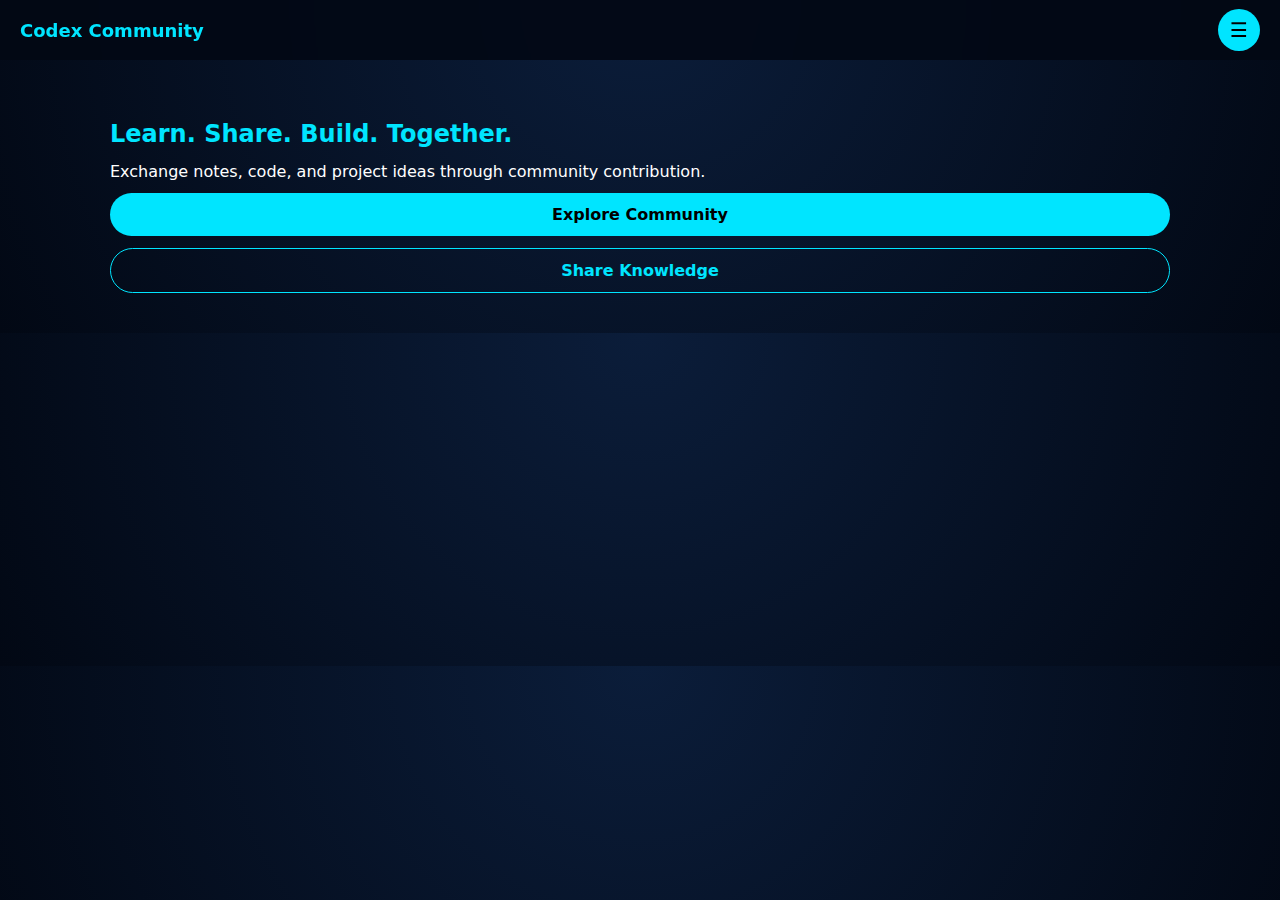
<file: index.html>
<!DOCTYPE html>
<html lang="en">
<head>
<meta charset="UTF-8">
<title>Codex Community</title>
<meta name="viewport" content="width=device-width, initial-scale=1.0">

<style>
:root{
  --bg:#050b1a;
  --card:#0b1d3a;
  --accent:#00e5ff;
  --muted:#b6c2e2;
  --radius:16px;
  --t:0.25s ease;
}
*{box-sizing:border-box;margin:0;padding:0}
body{
  font-family:system-ui,-apple-system,Segoe UI;
  background:radial-gradient(circle at top,#0b1d3a,#020814);
  color:white;
}
a{color:inherit;text-decoration:none}
.hidden{display:none}

/* HEADER */
header{
  position:fixed;top:0;width:100%;height:60px;
  display:flex;align-items:center;justify-content:space-between;
  padding:0 20px;
  background:rgba(2,8,20,.9);
  backdrop-filter:blur(10px);
  z-index:1000;
}
header h1{color:var(--accent);font-size:18px}
.menu-btn{
  width:42px;height:42px;border-radius:50%;
  background:var(--accent);color:#000;
  display:flex;align-items:center;justify-content:center;
  cursor:pointer;font-size:20px;
}

/* MENU */
.menu{
  position:fixed;top:0;right:-260px;width:260px;height:100%;
  background:#050b1a;padding:90px 24px;
  transition:var(--t);z-index:999;
}
.menu.open{right:0}
.menu a{display:block;padding:14px 0;color:var(--muted)}

/* MAIN */
main{padding-top:80px;max-width:1100px;margin:auto}

/* SECTIONS */
.section{padding:40px 20px}
.section h2{margin-bottom:14px;color:var(--accent)}

/* CARDS */
.grid{display:grid;grid-template-columns:1fr;gap:20px}
.card{
  background:var(--card);border-radius:var(--radius);
  padding:20px;transition:var(--t)
}
.card:hover{transform:translateY(-4px)}
.card p{color:var(--muted);font-size:14px}

/* BUTTONS */
.btn{
  margin-top:12px;padding:12px;border-radius:24px;
  text-align:center;font-weight:600;cursor:pointer;
}
.primary{background:var(--accent);color:#000}
.secondary{border:1px solid var(--accent);color:var(--accent)}

/* INPUTS */
input,textarea,select{
  width:100%;margin-top:8px;padding:10px;
  border-radius:10px;border:none;outline:none;
  background:#020814;color:white
}
textarea{resize:none}

/* FEED */
.feed-item{
  border-bottom:1px solid rgba(255,255,255,.05);
  padding:12px 0
}

/* DESKTOP */
@media(min-width:900px){
  .grid{grid-template-columns:repeat(3,1fr)}
}
</style>
</head>

<body>

<header>
  <h1>Codex Community</h1>
  <div class="menu-btn" id="menuBtn">☰</div>
</header>

<nav class="menu" id="menu">
  <a onclick="show('home')">Home</a>
  <a onclick="show('explore')">Explore</a>
  <a onclick="show('contribute')">Contribute</a>
  <a onclick="show('dashboard')">Dashboard</a>
</nav>

<main>

<!-- HOME -->
<section id="home" class="section">
  <h2>Learn. Share. Build. Together.</h2>
  <p>Exchange notes, code, and project ideas through community contribution.</p>
  <div class="btn primary" onclick="show('explore')">Explore Community</div>
  <div class="btn secondary" onclick="show('contribute')">Share Knowledge</div>
</section>

<!-- EXPLORE -->
<section id="explore" class="section hidden">
  <h2>Community Feed</h2>
  <div id="feed"></div>
</section>

<!-- CONTRIBUTE -->
<section id="contribute" class="section hidden">
  <h2>Contribute Knowledge</h2>
  <div class="card">
    <select id="type">
      <option value="">Select Type</option>
      <option>Notes</option>
      <option>Code</option>
      <option>Project Idea</option>
    </select>
    <input id="title" placeholder="Title"/>
    <textarea id="content" rows="4" placeholder="Your content..."></textarea>
    <div class="btn primary" onclick="addPost()">Submit (+15 pts)</div>
  </div>
</section>

<!-- DASHBOARD -->
<section id="dashboard" class="section hidden">
  <h2>Your Dashboard</h2>
  <div class="card">
    <p>⭐ Points: <b id="points">0</b></p>
    <p>Contributions: <b id="count">0</b></p>
  </div>
</section>

</main>

<script>
/* MENU */
const menuBtn=document.getElementById("menuBtn");
const menu=document.getElementById("menu");
menuBtn.onclick=()=>menu.classList.toggle("open");

/* STATE */
let points=Number(localStorage.getItem("points"))||100;
let posts=JSON.parse(localStorage.getItem("posts"))||[];

/* NAVIGATION */
function show(id){
  document.querySelectorAll("section").forEach(s=>s.classList.add("hidden"));
  document.getElementById(id).classList.remove("hidden");
  menu.classList.remove("open");
  render();
}

/* ADD POST */
function addPost(){
  const type=document.getElementById("type").value;
  const title=document.getElementById("title").value;
  const content=document.getElementById("content").value.trim();
  if(!type||!title||!content){alert("Fill all fields");return;}

  posts.unshift({type,title,content});
  localStorage.setItem("posts",JSON.stringify(posts));

  points+=15;
  localStorage.setItem("points",points);

  document.getElementById("title").value="";
  document.getElementById("content").value="";
  alert("Contribution added! +15 points");
  show("explore");
}

/* RENDER */
function render(){
  document.getElementById("points").innerText=points;
  document.getElementById("count").innerText=posts.length;

  const feed=document.getElementById("feed");
  if(!feed) return;
  feed.innerHTML="";
  posts.forEach(p=>{
    feed.innerHTML+=`
      <div class="feed-item">
        <b>${p.type}</b> — ${p.title}
        <p>${p.content}</p>
      </div>`;
  });
}
render();
</script>

</body>
</html>
</file>
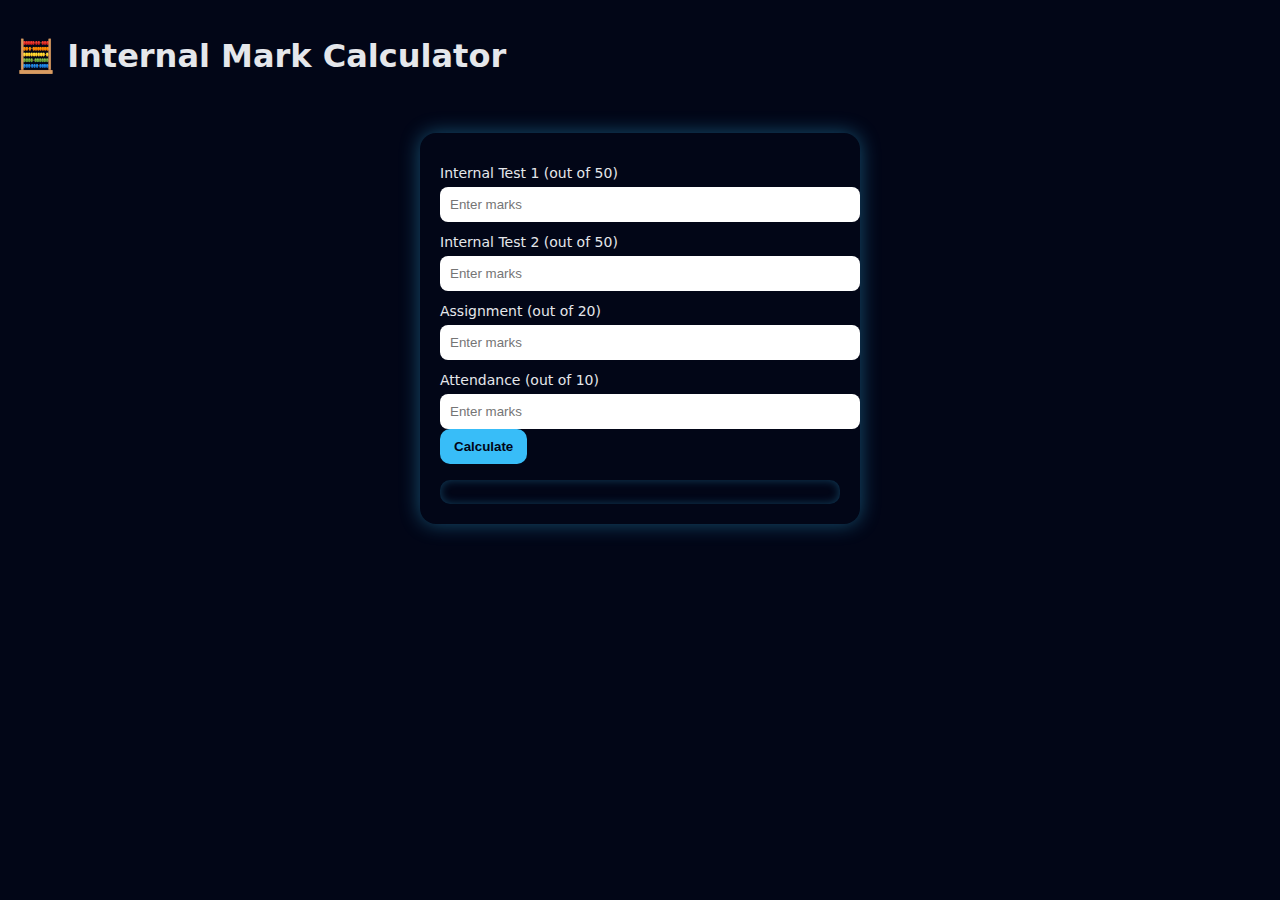
<file: calculator.html>
<!DOCTYPE html>
<html lang="en">
<head>
  <meta charset="UTF-8">
  <title>Internal Mark Calculator</title>
  <meta name="viewport" content="width=device-width, initial-scale=1.0">
  <link rel="stylesheet" href="css/style.css">
</head>
<body>

<header class="top-bar">
  <h1>🧮 Internal Mark Calculator</h1>
</header>

<section class="calculator-section">

  <div class="calc-card">
    <label>Internal Test 1 (out of 50)</label>
    <input type="number" id="test1" placeholder="Enter marks">

    <label>Internal Test 2 (out of 50)</label>
    <input type="number" id="test2" placeholder="Enter marks">

    <label>Assignment (out of 20)</label>
    <input type="number" id="assignment" placeholder="Enter marks">

    <label>Attendance (out of 10)</label>
    <input type="number" id="attendance" placeholder="Enter marks">

    <button onclick="calculate()">Calculate</button>

    <div id="result" class="result-box"></div>
  </div>

</section>

<script>
  function calculate() {
    const t1 = Number(document.getElementById("test1").value) || 0;
    const t2 = Number(document.getElementById("test2").value) || 0;
    const assign = Number(document.getElementById("assignment").value) || 0;
    const attend = Number(document.getElementById("attendance").value) || 0;

    const total = t1 + t2 + assign + attend;
    const percentage = (total / 130 * 100).toFixed(2);

    document.getElementById("result").innerHTML = `
      <h3>Total Marks: ${total} / 130</h3>
      <p>Percentage: ${percentage}%</p>
    `;
  }
</script>

</body>
</html>
</file>
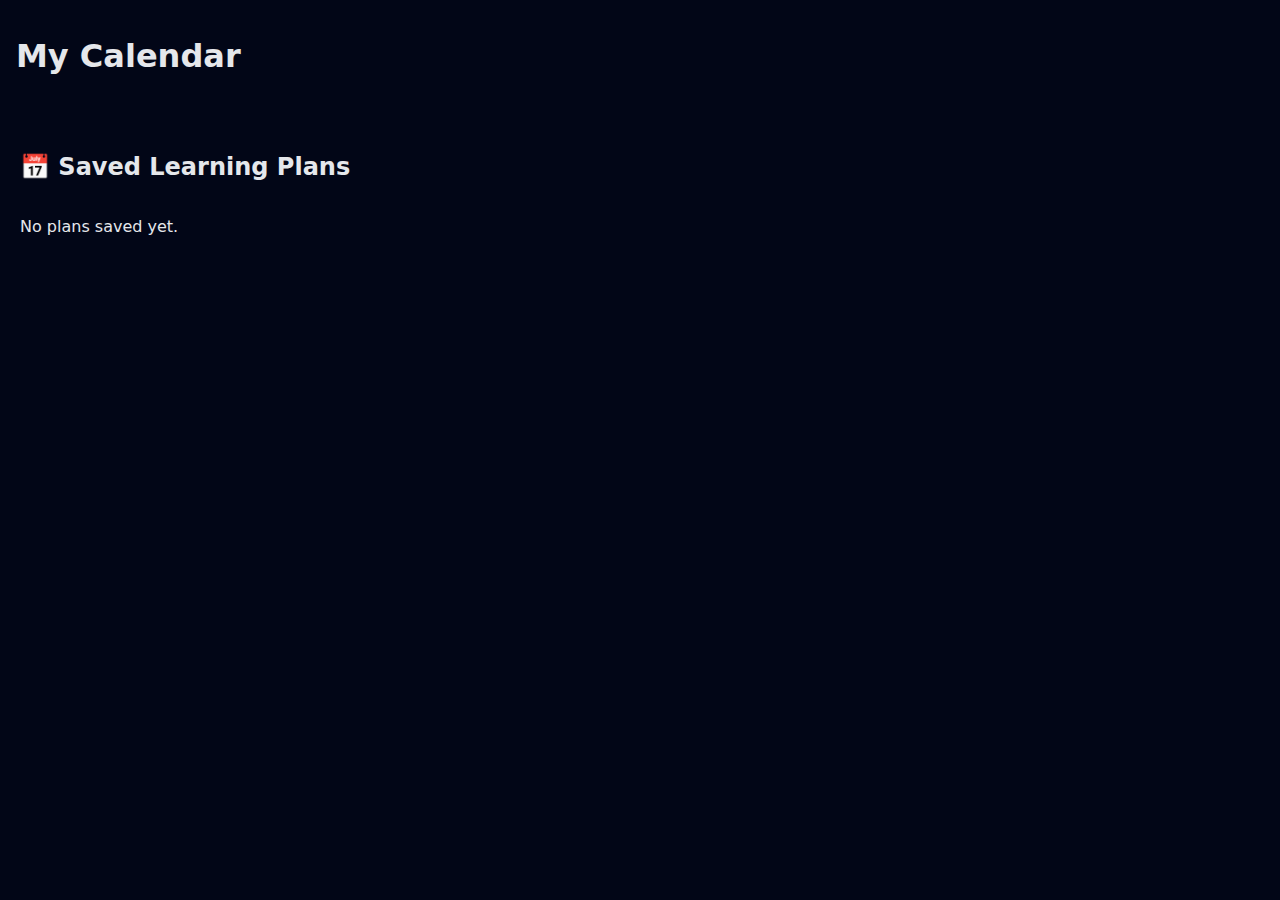
<file: calendar.html>
<!DOCTYPE html>
<html lang="en">
<head>
  <meta charset="UTF-8">
  <title>My Learning Calendar</title>
  <meta name="viewport" content="width=device-width, initial-scale=1.0">
  <link rel="stylesheet" href="css/style.css">
</head>
<body>

<header class="top-bar">
  <h1>My Calendar</h1>
</header>

<section class="calendar-section">
  <h2>📅 Saved Learning Plans</h2>
  <div id="calendarList" class="calendar-list">
    <p>No plans saved yet.</p>
  </div>
</section>

<script>
  const plans = JSON.parse(localStorage.getItem("savedPlans")) || [];
  const container = document.getElementById("calendarList");

  if (plans.length > 0) {
    container.innerHTML = "";
    plans.forEach(plan => {
      const div = document.createElement("div");
      div.className = "calendar-card";
      div.innerHTML = `
        <h3>${plan}</h3>
        <button onclick="markDone(this)">Mark as Done</button>
      `;
      container.appendChild(div);
    });
  }

  function markDone(btn) {
    btn.innerText = "Completed ✅";
    btn.disabled = true;
  }
</script>

</body>
</html>
</file>
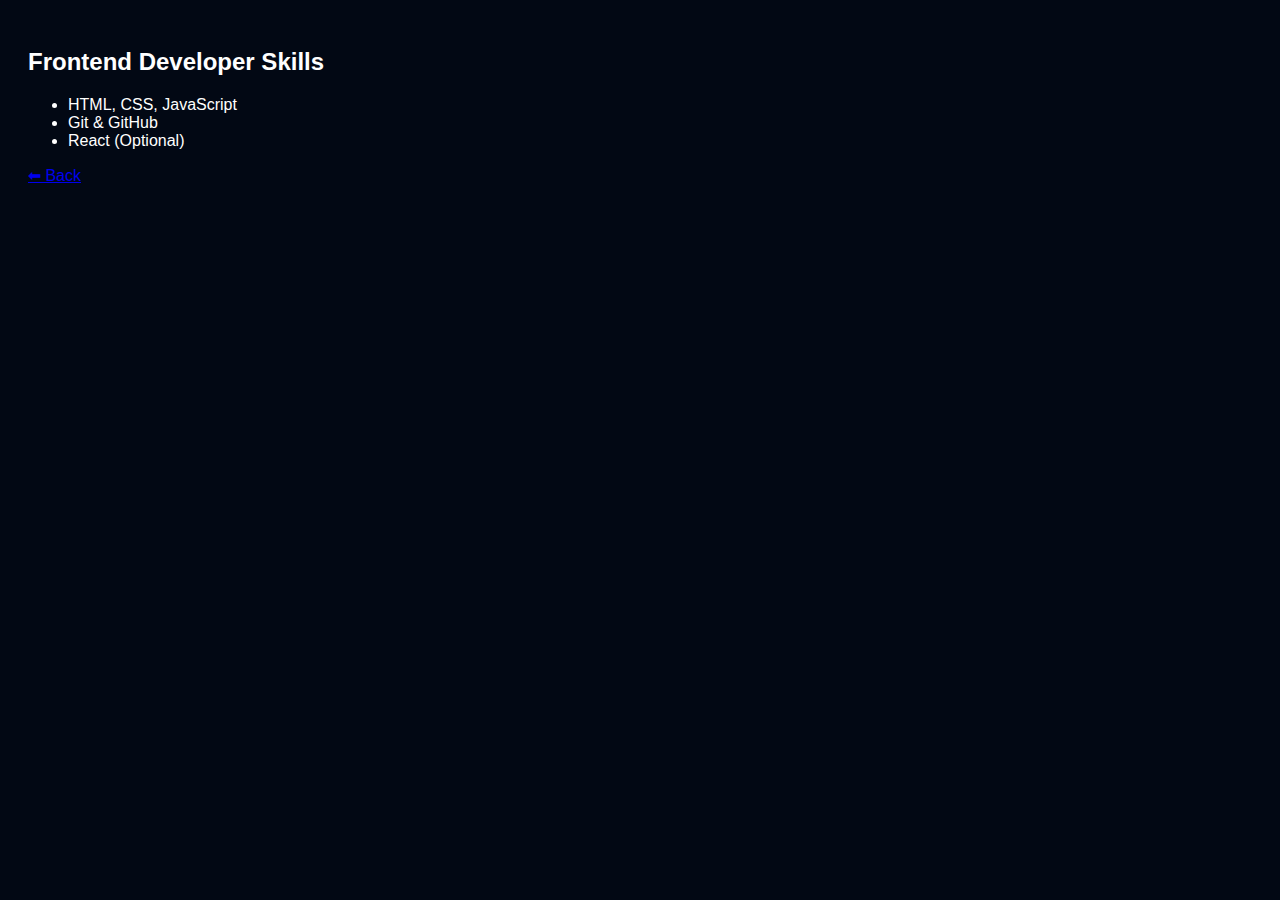
<file: career.html>
<!DOCTYPE html>
<html>
<head>
  <title>Career Guidance</title>
  <link rel="stylesheet" href="css/dashboard.css">
</head>
<body>

<h2>Frontend Developer Skills</h2>
<ul>
  <li>HTML, CSS, JavaScript</li>
  <li>Git & GitHub</li>
  <li>React (Optional)</li>
</ul>

<a href="dashboard.html">⬅ Back</a>
</body>
</html>
</file>
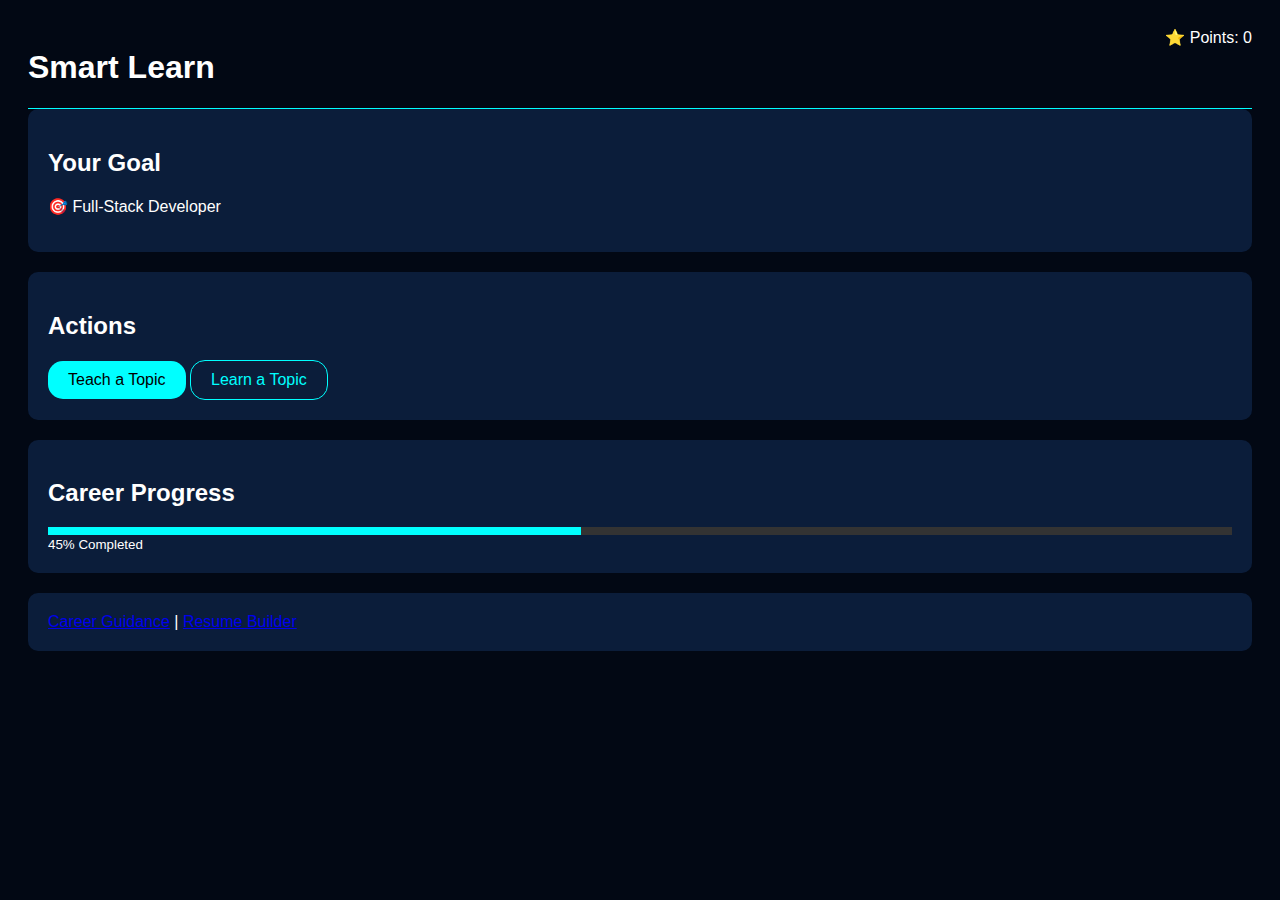
<file: dashboard.html>
<!DOCTYPE html>
<html>
<head>
  <title>Dashboard | Smart Learn</title>
  <link rel="stylesheet" href="css/dashboard.css">
</head>
<body>

<header class="top-bar">
  <h1>Smart Learn</h1>
  <div>
    ⭐ Points: <span id="points">0</span>
  </div>
</header>

<main class="dashboard">

  <section class="card">
    <h2>Your Goal</h2>
    <p>🎯 Full-Stack Developer</p>
  </section>

  <section class="card">
    <h2>Actions</h2>
    <a href="teach.html" class="btn">Teach a Topic</a>
    <a href="learn.html" class="btn outline">Learn a Topic</a>
  </section>

  <section class="card">
    <h2>Career Progress</h2>
    <div class="progress-bar">
      <div class="progress" style="width:45%"></div>
    </div>
    <small>45% Completed</small>
  </section>

  <section class="card">
    <a href="career.html">Career Guidance</a> |
    <a href="resume.html">Resume Builder</a>
  </section>

</main>

<script src="js/app.js"></script>
</body>
</html>
</file>
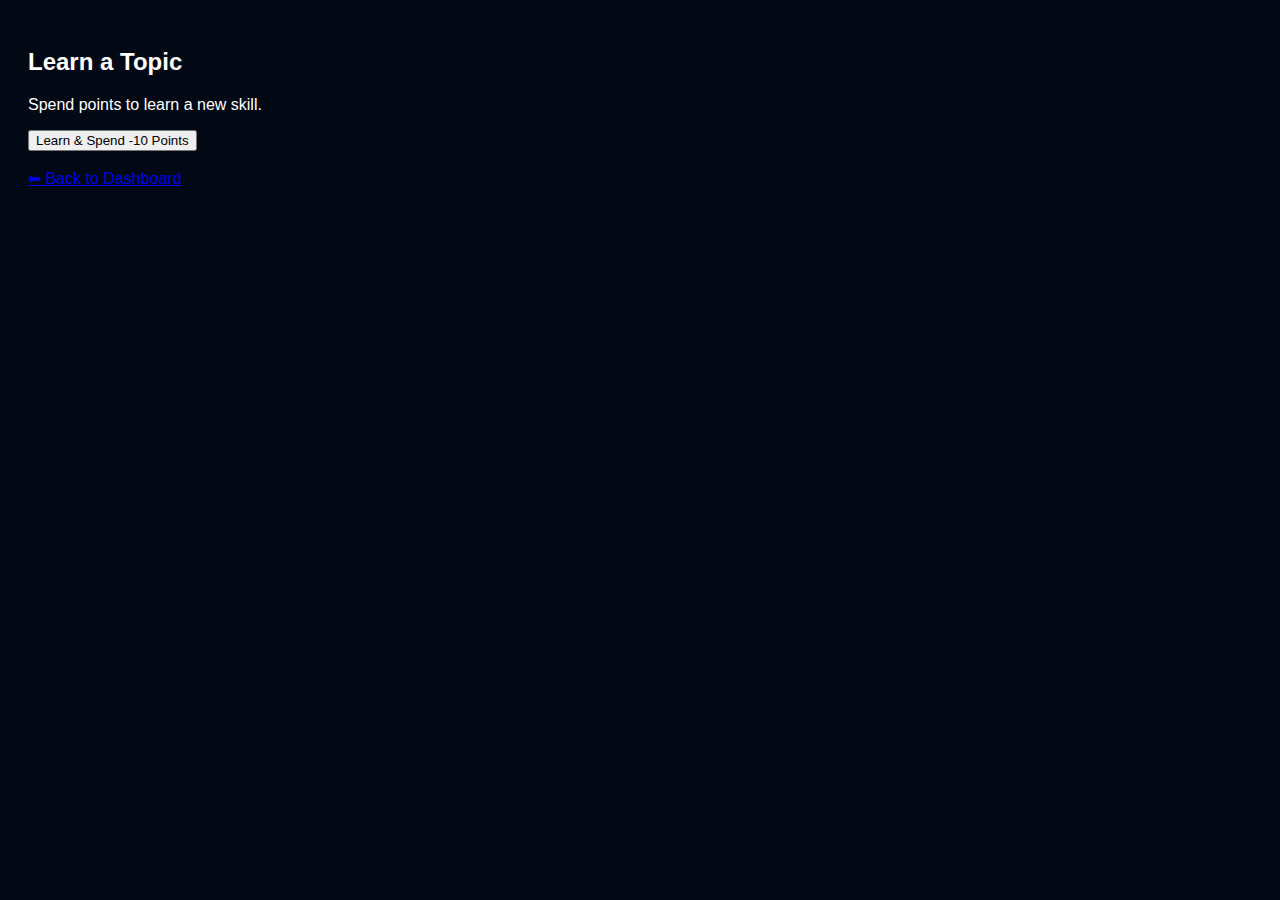
<file: learn.html>
<!DOCTYPE html>
<html>
<head>
  <title>Learn | Smart Learn</title>
  <link rel="stylesheet" href="css/dashboard.css">
</head>
<body>

<h2>Learn a Topic</h2>
<p>Spend points to learn a new skill.</p>

<button onclick="learn()">Learn & Spend -10 Points</button>
<br><br>
<a href="dashboard.html">⬅ Back to Dashboard</a>

<script src="js/app.js"></script>
</body>
</html>
</file>
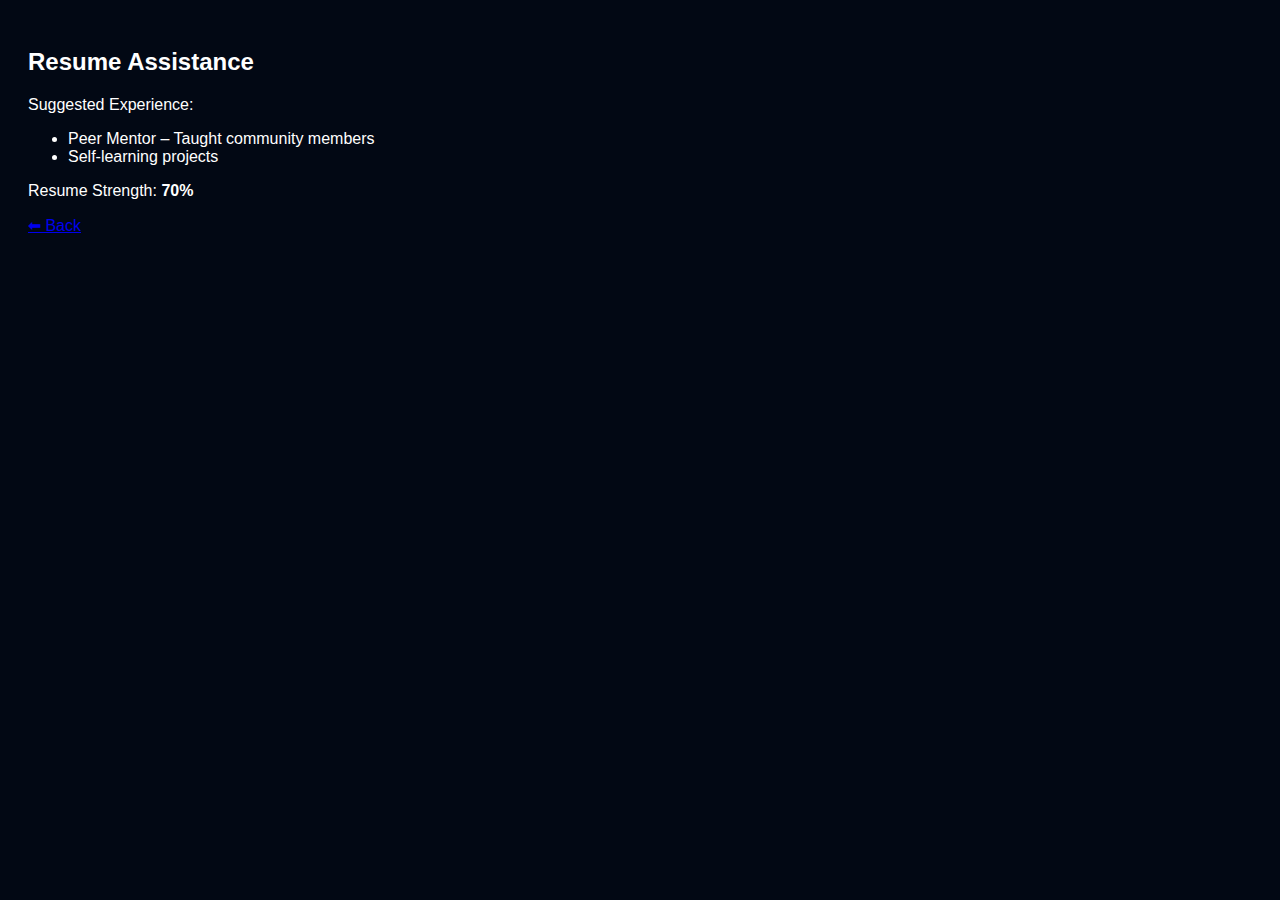
<file: resume.html>
<!DOCTYPE html>
<html>
<head>
  <title>Resume Builder</title>
  <link rel="stylesheet" href="css/dashboard.css">
</head>
<body>

<h2>Resume Assistance</h2>
<p>Suggested Experience:</p>
<ul>
  <li>Peer Mentor – Taught community members</li>
  <li>Self-learning projects</li>
</ul>

<p>Resume Strength: <b>70%</b></p>

<a href="dashboard.html">⬅ Back</a>
</body>
</html>
</file>
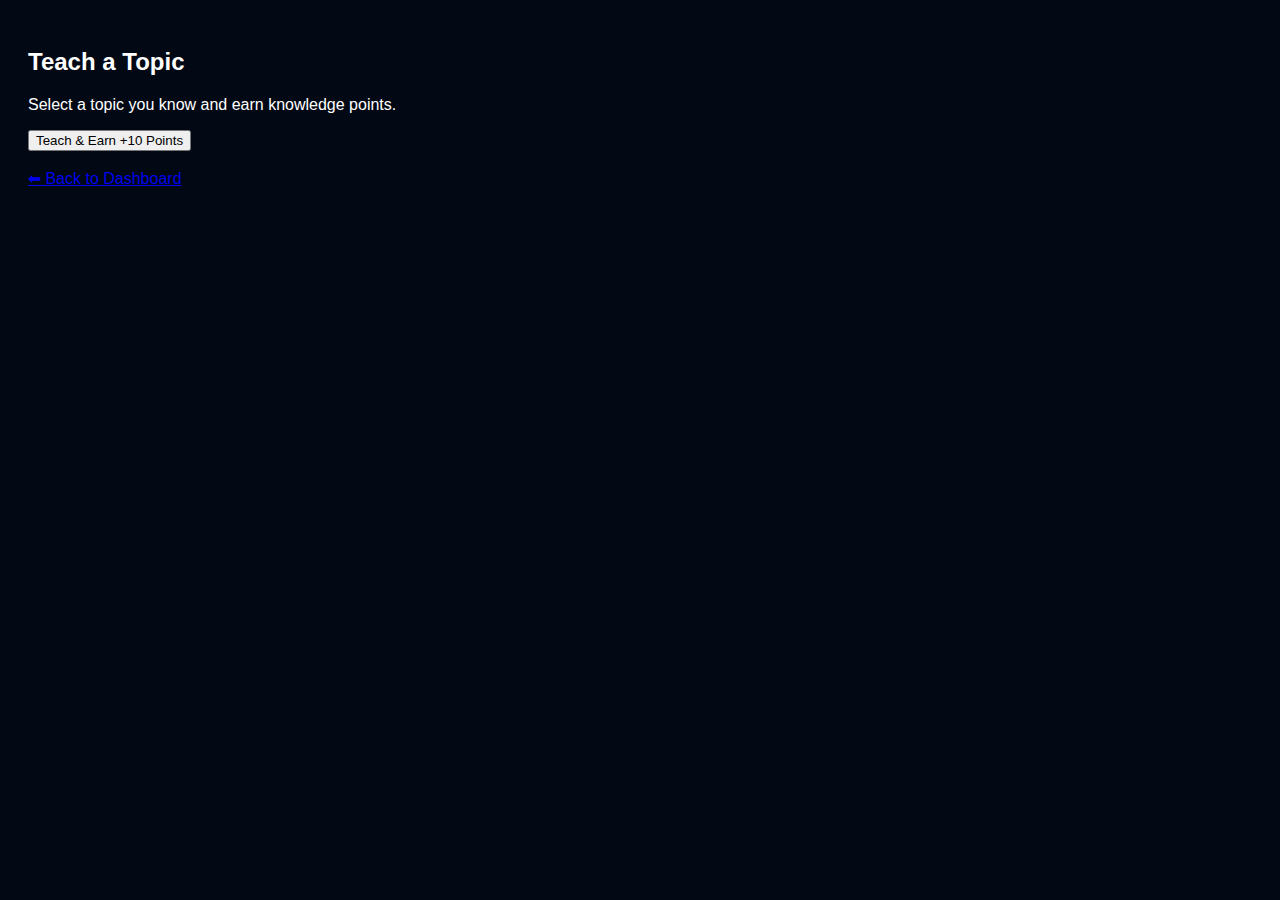
<file: teach.html>
<!DOCTYPE html>
<html>
<head>
  <title>Teach | Smart Learn</title>
  <link rel="stylesheet" href="css/dashboard.css">
</head>
<body>

<h2>Teach a Topic</h2>
<p>Select a topic you know and earn knowledge points.</p>

<button onclick="teach()">Teach & Earn +10 Points</button>
<br><br>
<a href="dashboard.html">⬅ Back to Dashboard</a>

<script src="js/app.js"></script>
</body>
</html>
</file>
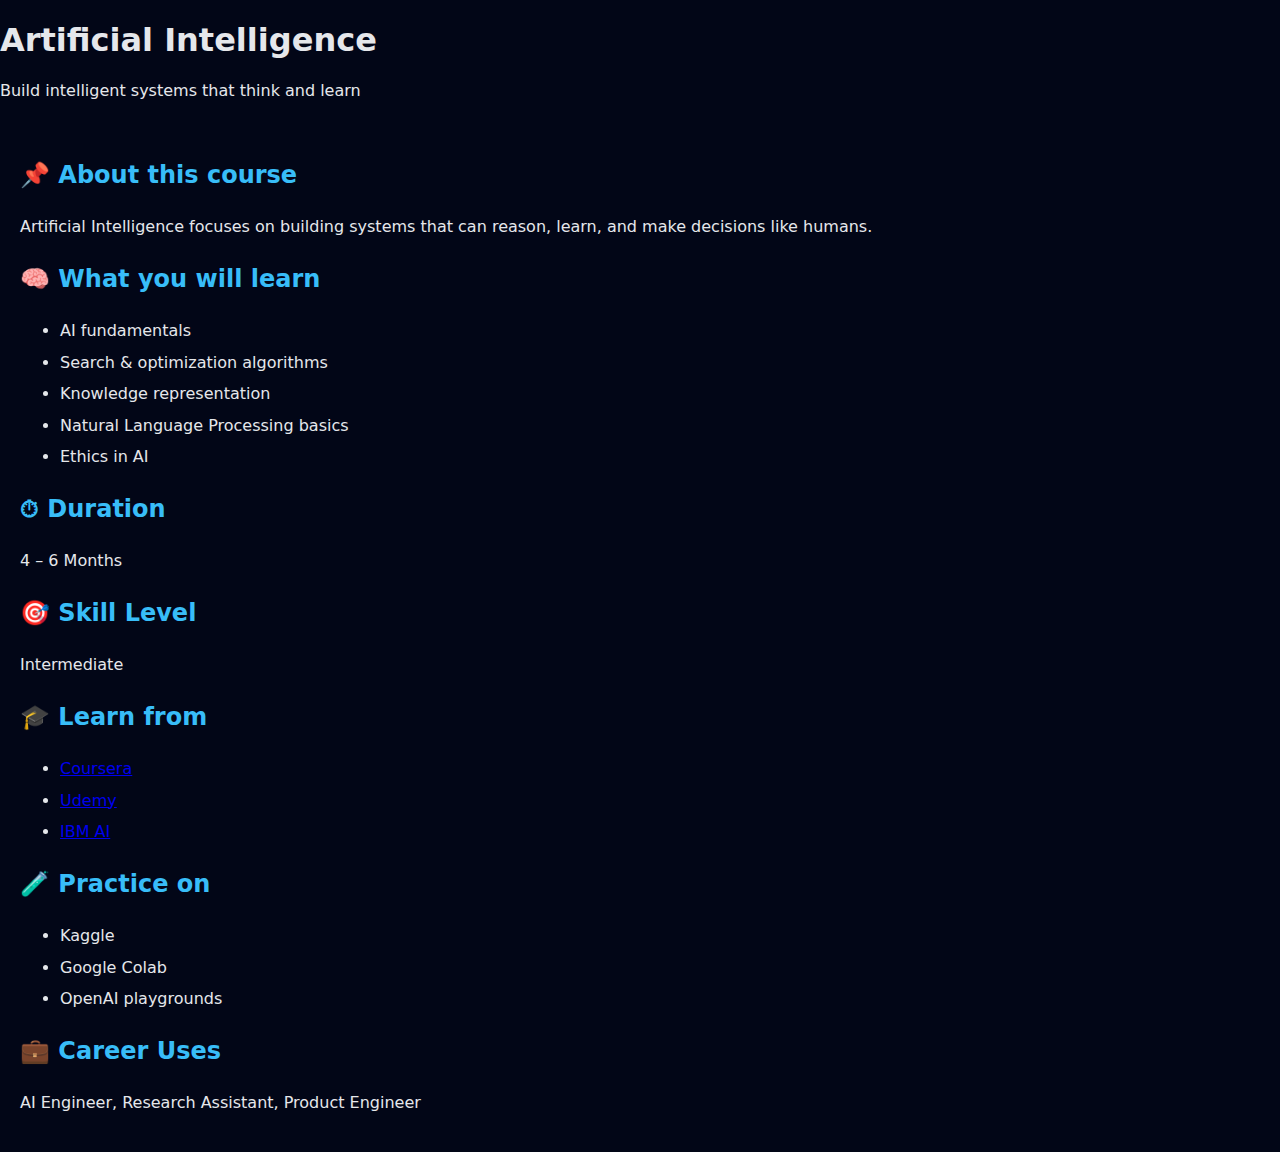
<file: courses/ai.html>
<!DOCTYPE html>
<html lang="en">
<head>
  <meta charset="UTF-8">
  <title>Artificial Intelligence</title>
  <link rel="stylesheet" href="../css/style.css">
</head>
<body>

<header class="top-header">
  <h1>Artificial Intelligence</h1>
  <p>Build intelligent systems that think and learn</p>
</header>

<section class="course-details">

  <h2>📌 About this course</h2>
  <p>
    Artificial Intelligence focuses on building systems that can reason,
    learn, and make decisions like humans.
  </p>

  <h2>🧠 What you will learn</h2>
  <ul>
    <li>AI fundamentals</li>
    <li>Search & optimization algorithms</li>
    <li>Knowledge representation</li>
    <li>Natural Language Processing basics</li>
    <li>Ethics in AI</li>
  </ul>

  <h2>⏱ Duration</h2>
  <p>4 – 6 Months</p>

  <h2>🎯 Skill Level</h2>
  <p>Intermediate</p>

  <h2>🎓 Learn from</h2>
  <ul>
    <li><a href="https://www.coursera.org" target="_blank">Coursera</a></li>
    <li><a href="https://www.udemy.com" target="_blank">Udemy</a></li>
    <li><a href="https://www.ibm.com/artificial-intelligence" target="_blank">IBM AI</a></li>
  </ul>

  <h2>🧪 Practice on</h2>
  <ul>
    <li>Kaggle</li>
    <li>Google Colab</li>
    <li>OpenAI playgrounds</li>
  </ul>

  <h2>💼 Career Uses</h2>
  <p>AI Engineer, Research Assistant, Product Engineer</p>

</section>

</body>
</html>
</file>
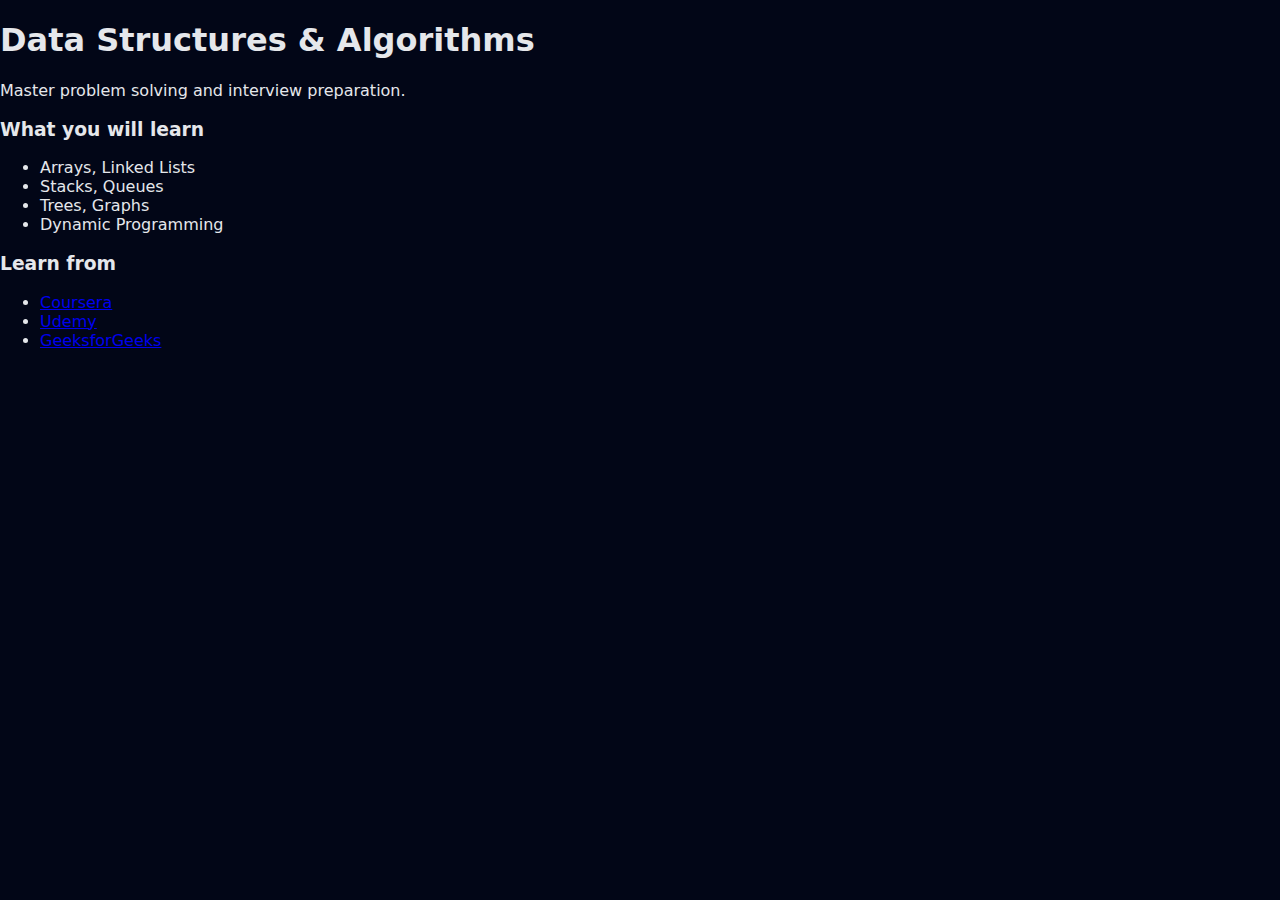
<file: courses/dsa.html>
<!DOCTYPE html>
<html>
<head>
  <title>DSA Course</title>
  <link rel="stylesheet" href="../css/style.css">
</head>
<body>
  <h1>Data Structures & Algorithms</h1>
  <p>Master problem solving and interview preparation.</p>

  <h3>What you will learn</h3>
  <ul>
    <li>Arrays, Linked Lists</li>
    <li>Stacks, Queues</li>
    <li>Trees, Graphs</li>
    <li>Dynamic Programming</li>
  </ul>

  <h3>Learn from</h3>
  <ul>
    <li><a href="https://www.coursera.org" target="_blank">Coursera</a></li>
    <li><a href="https://www.udemy.com" target="_blank">Udemy</a></li>
    <li><a href="https://www.geeksforgeeks.org" target="_blank">GeeksforGeeks</a></li>
  </ul>
</body>
</html>
</file>
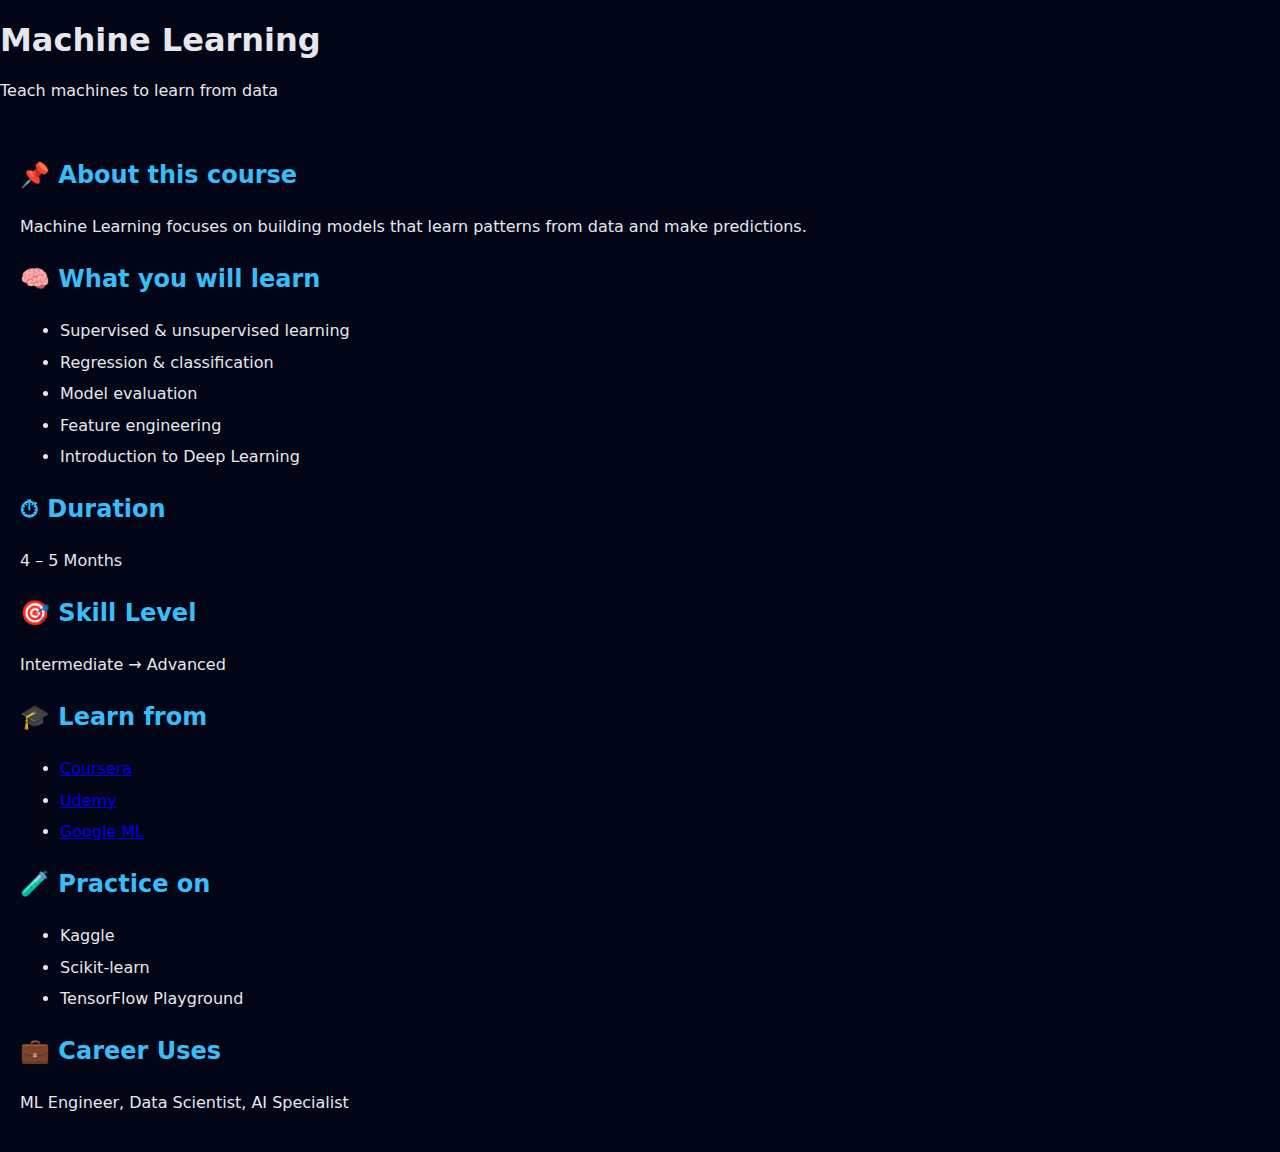
<file: courses/ml.html>
<!DOCTYPE html>
<html lang="en">
<head>
  <meta charset="UTF-8">
  <title>Machine Learning</title>
  <link rel="stylesheet" href="../css/style.css">
</head>
<body>

<header class="top-header">
  <h1>Machine Learning</h1>
  <p>Teach machines to learn from data</p>
</header>

<section class="course-details">

  <h2>📌 About this course</h2>
  <p>
    Machine Learning focuses on building models that learn patterns
    from data and make predictions.
  </p>

  <h2>🧠 What you will learn</h2>
  <ul>
    <li>Supervised & unsupervised learning</li>
    <li>Regression & classification</li>
    <li>Model evaluation</li>
    <li>Feature engineering</li>
    <li>Introduction to Deep Learning</li>
  </ul>

  <h2>⏱ Duration</h2>
  <p>4 – 5 Months</p>

  <h2>🎯 Skill Level</h2>
  <p>Intermediate → Advanced</p>

  <h2>🎓 Learn from</h2>
  <ul>
    <li><a href="https://www.coursera.org" target="_blank">Coursera</a></li>
    <li><a href="https://www.udemy.com" target="_blank">Udemy</a></li>
    <li><a href="https://developers.google.com/machine-learning" target="_blank">Google ML</a></li>
  </ul>

  <h2>🧪 Practice on</h2>
  <ul>
    <li>Kaggle</li>
    <li>Scikit-learn</li>
    <li>TensorFlow Playground</li>
  </ul>

  <h2>💼 Career Uses</h2>
  <p>ML Engineer, Data Scientist, AI Specialist</p>

</section>

</body>
</html>
</file>
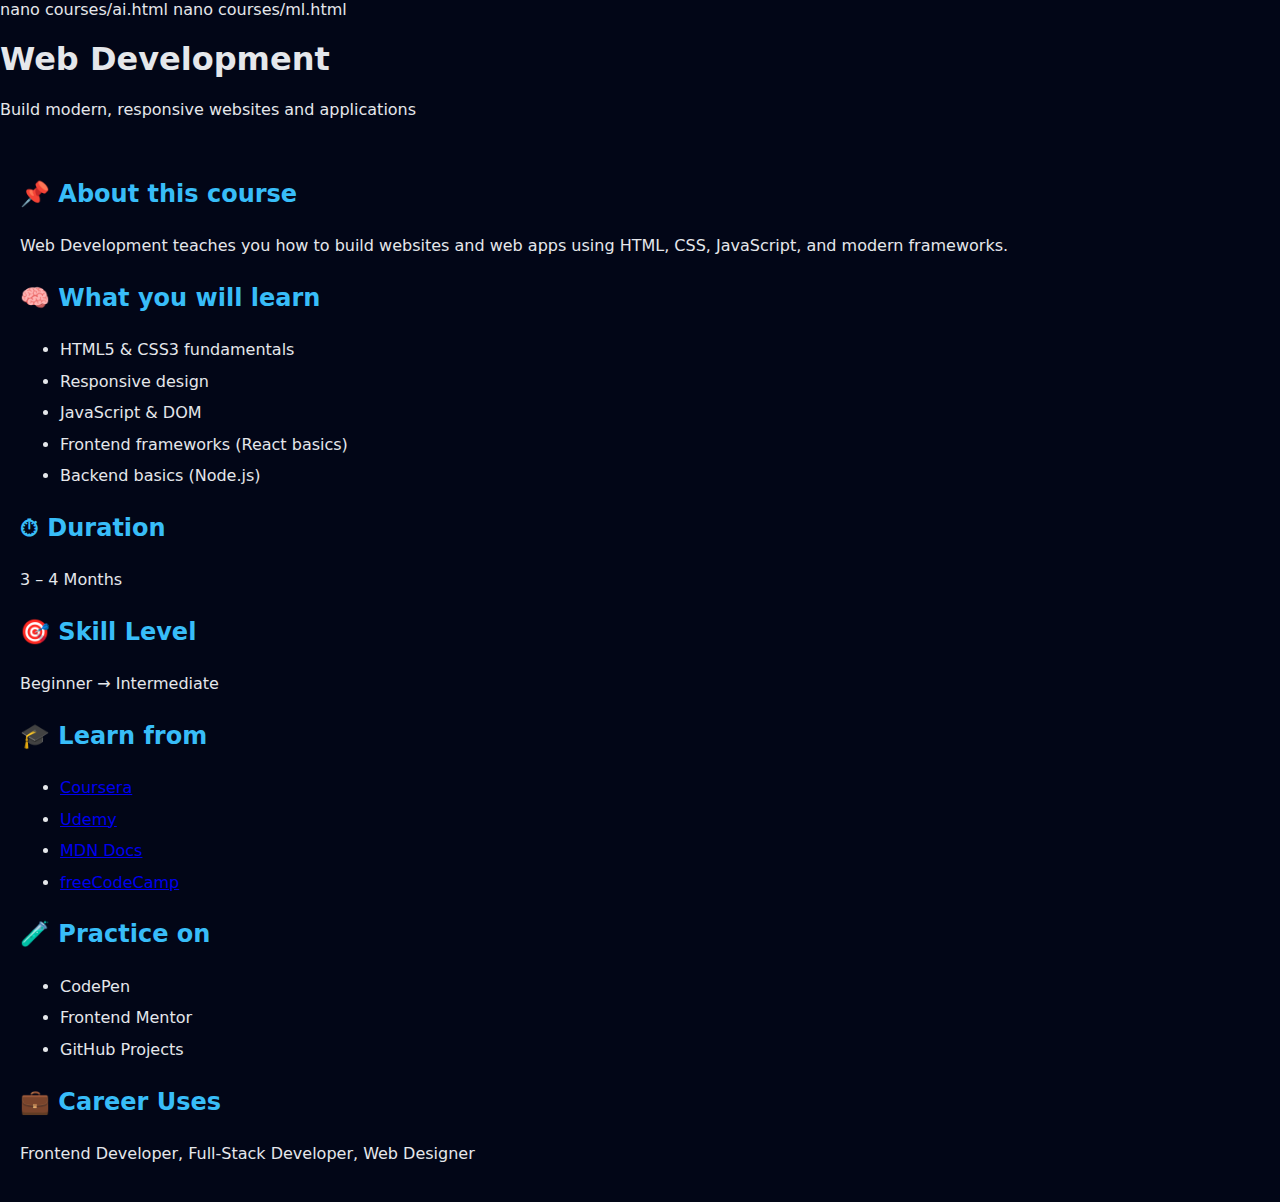
<file: courses/web.html>
nano courses/ai.html
nano courses/ml.html<!DOCTYPE html>
<html lang="en">
<head>
  <meta charset="UTF-8">
  <title>Web Development</title>
  <link rel="stylesheet" href="../css/style.css">
</head>
<body>

<header class="top-header">
  <h1>Web Development</h1>
  <p>Build modern, responsive websites and applications</p>
</header>

<section class="course-details">

  <h2>📌 About this course</h2>
  <p>
    Web Development teaches you how to build websites and web apps using
    HTML, CSS, JavaScript, and modern frameworks.
  </p>

  <h2>🧠 What you will learn</h2>
  <ul>
    <li>HTML5 & CSS3 fundamentals</li>
    <li>Responsive design</li>
    <li>JavaScript & DOM</li>
    <li>Frontend frameworks (React basics)</li>
    <li>Backend basics (Node.js)</li>
  </ul>

  <h2>⏱ Duration</h2>
  <p>3 – 4 Months</p>

  <h2>🎯 Skill Level</h2>
  <p>Beginner → Intermediate</p>

  <h2>🎓 Learn from</h2>
  <ul>
    <li><a href="https://www.coursera.org" target="_blank">Coursera</a></li>
    <li><a href="https://www.udemy.com" target="_blank">Udemy</a></li>
    <li><a href="https://developer.mozilla.org" target="_blank">MDN Docs</a></li>
    <li><a href="https://www.freecodecamp.org" target="_blank">freeCodeCamp</a></li>
  </ul>

  <h2>🧪 Practice on</h2>
  <ul>
    <li>CodePen</li>
    <li>Frontend Mentor</li>
    <li>GitHub Projects</li>
  </ul>

  <h2>💼 Career Uses</h2>
  <p>Frontend Developer, Full-Stack Developer, Web Designer</p>

</section>

</body>
</html>
</file>
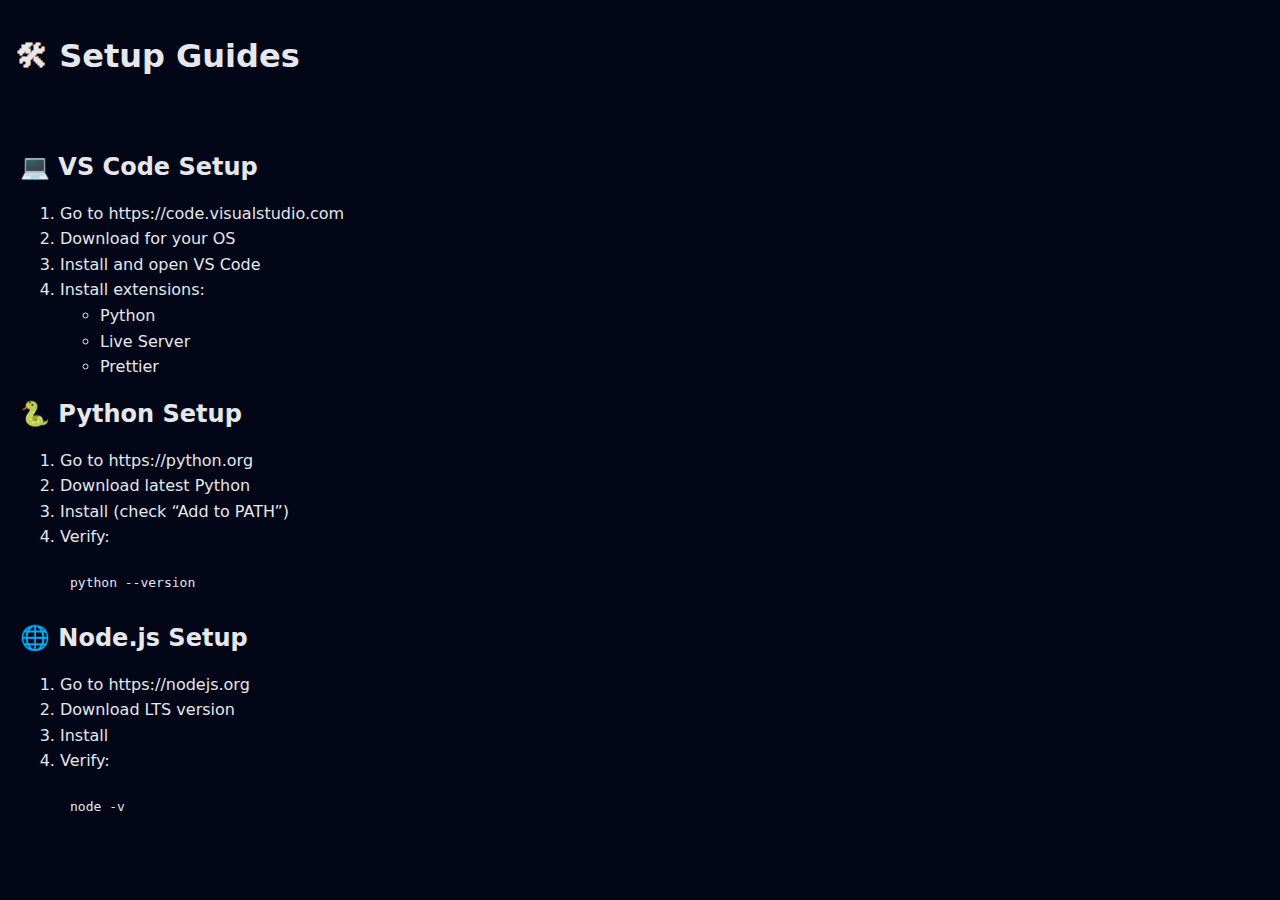
<file: guides/setup.html>
<!DOCTYPE html>
<html lang="en">
<head>
  <meta charset="UTF-8">
  <title>Setup Guides</title>
  <meta name="viewport" content="width=device-width, initial-scale=1.0">
  <link rel="stylesheet" href="../css/style.css">
</head>
<body>

<header class="top-bar">
  <h1>🛠 Setup Guides</h1>
</header>

<section class="setup-section">

  <h2>💻 VS Code Setup</h2>
  <ol>
    <li>Go to https://code.visualstudio.com</li>
    <li>Download for your OS</li>
    <li>Install and open VS Code</li>
    <li>Install extensions:
      <ul>
        <li>Python</li>
        <li>Live Server</li>
        <li>Prettier</li>
      </ul>
    </li>
  </ol>

  <h2>🐍 Python Setup</h2>
  <ol>
    <li>Go to https://python.org</li>
    <li>Download latest Python</li>
    <li>Install (check “Add to PATH”)</li>
    <li>Verify:
      <pre>python --version</pre>
    </li>
  </ol>

  <h2>🌐 Node.js Setup</h2>
  <ol>
    <li>Go to https://nodejs.org</li>
    <li>Download LTS version</li>
    <li>Install</li>
    <li>Verify:
      <pre>node -v</pre>
    </li>
  </ol>

</section>

</body>
</html>
</file>
<file: css/style.css>
body {
  margin: 0;
  font-family: system-ui, sans-serif;
  background: linear-gradient(180deg, #020617, #020617);
  color: #e5e7eb;
}

/* TOP BAR */
.top-bar {
  display: flex;
  justify-content: space-between;
  align-items: center;
  padding: 16px;
  background: #020617;
}

.menu-btn {
  font-size: 24px;
  cursor: pointer;
}

/* SIDE MENU */
#sideMenu {
  position: fixed;
  top: 0;
  right: -220px;
  width: 200px;
  height: 100%;
  background: #020617;
  padding: 20px;
  transition: right 0.3s;
}

#sideMenu a {
  display: block;
  margin-bottom: 14px;
  color: #38bdf8;
  text-decoration: none;
}

/* SEARCH */
.course-search {
  padding: 20px;
}

.course-search input {
  width: 100%;
  padding: 14px;
  border-radius: 10px;
  border: none;
}

/* LANGUAGES */
.languages {
  text-align: center;
  padding: 20px;
}

/* ARC */
.arc-ring {
  width: 140px;
  height: 140px;
  border: 6px solid #38bdf8;
  border-top: 6px solid transparent;
  border-radius: 50%;
  margin: auto;
  position: relative;
  cursor: grab;
  box-shadow: 0 0 25px rgba(56,189,248,0.6);
}

.arc-ring span {
  position: absolute;
  background: #020617;
  padding: 4px 8px;
  border-radius: 12px;
  font-size: 12px;
}

.arc-ring span:nth-child(1) { top: -12px; left: 45px; }
.arc-ring span:nth-child(2) { right: -22px; top: 45px; }
.arc-ring span:nth-child(3) { bottom: -12px; left: 45px; }
.arc-ring span:nth-child(4) { left: -22px; top: 45px; }
.arc-ring span:nth-child(5) { top: 45px; left: 45px; }

/* PLANNER */
.planner {
  padding: 20px;
}

.plan-box {
  background: #020617;
  border-radius: 14px;
  padding: 20px;
  box-shadow: inset 0 0 10px rgba(56,189,248,0.3);
}

/* COURSES */
.courses {
  padding: 20px;
}

.course-grid {
  display: grid;
  grid-template-columns: repeat(auto-fit, minmax(150px,1fr));
  gap: 20px;
}

.course-card {
  background: #020617;
  border-radius: 16px;
  padding: 12px;
  text-align: center;
  cursor: pointer;
  box-shadow: 0 10px 30px rgba(0,0,0,0.4);
}

.course-card img {
  width: 100%;
  height: 130px;
  object-fit: cover;
  border-radius: 12px;
}
.course-details {
  padding: 20px;
  line-height: 1.6;
}

.course-details h2 {
  margin-top: 20px;
  color: #38bdf8;
}

.course-details ul li {
  margin-bottom: 6px;
}
.comparison {
  padding: 20px;
}

.table-wrapper {
  overflow-x: auto;
}

table {
  width: 100%;
  border-collapse: collapse;
  background: #020617;
  border-radius: 12px;
}

th, td {
  padding: 12px;
  text-align: center;
  border-bottom: 1px solid #1e293b;
}

th {
  color: #38bdf8;
  font-weight: bold;
}

tr:hover {
  background: #020617;
}
.plan-box hr {
  border: 0;
  border-top: 1px solid #1e293b;
  margin: 10px 0;
}
button {
  background: #38bdf8;
  color: #020617;
  border: none;
  padding: 10px 14px;
  border-radius: 10px;
  cursor: pointer;
  font-weight: bold;
}
.calendar-section {
  padding: 20px;
}

.calendar-list {
  display: grid;
  gap: 16px;
}

.calendar-card {
  background: #020617;
  padding: 16px;
  border-radius: 14px;
  box-shadow: 0 0 10px rgba(56,189,248,0.3);
}
.setup-section {
  padding: 20px;
}

.setup-section ol {
  line-height: 1.6;
}

pre {
  background: #020617;
  padding: 10px;
  border-radius: 8px;
  overflow-x: auto;
}
.calculator-section {
  padding: 20px;
  display: flex;
  justify-content: center;
}

.calc-card {
  background: #020617;
  padding: 20px;
  border-radius: 16px;
  width: 100%;
  max-width: 400px;
  box-shadow: 0 0 20px rgba(56,189,248,0.4);
}

.calc-card label {
  display: block;
  margin-top: 12px;
  font-size: 14px;
}

.calc-card input {
  width: 100%;
  padding: 10px;
  margin-top: 6px;
  border-radius: 8px;
  border: none;
}

.result-box {
  margin-top: 16px;
  padding: 12px;
  border-radius: 10px;
  background: #020617;
  box-shadow: inset 0 0 10px rgba(56,189,248,0.3);
}
</file>
<file: css/dashboard.css>
body {
  background:#020814;
  color:white;
  font-family:Arial;
  padding:20px;
}

.top-bar {
  display:flex;
  justify-content:space-between;
  border-bottom:1px solid #0ff;
}

.dashboard {
  display:grid;
  gap:20px;
}

.card {
  background:#0b1d3a;
  padding:20px;
  border-radius:10px;
}

.btn {
  display:inline-block;
  padding:10px 20px;
  background:#0ff;
  color:black;
  text-decoration:none;
  border-radius:15px;
}

.outline {
  background:transparent;
  color:#0ff;
  border:1px solid #0ff;
}

.progress-bar {
  background:#333;
  height:8px;
}

.progress {
  background:#0ff;
  height:100%;
}
</file>
